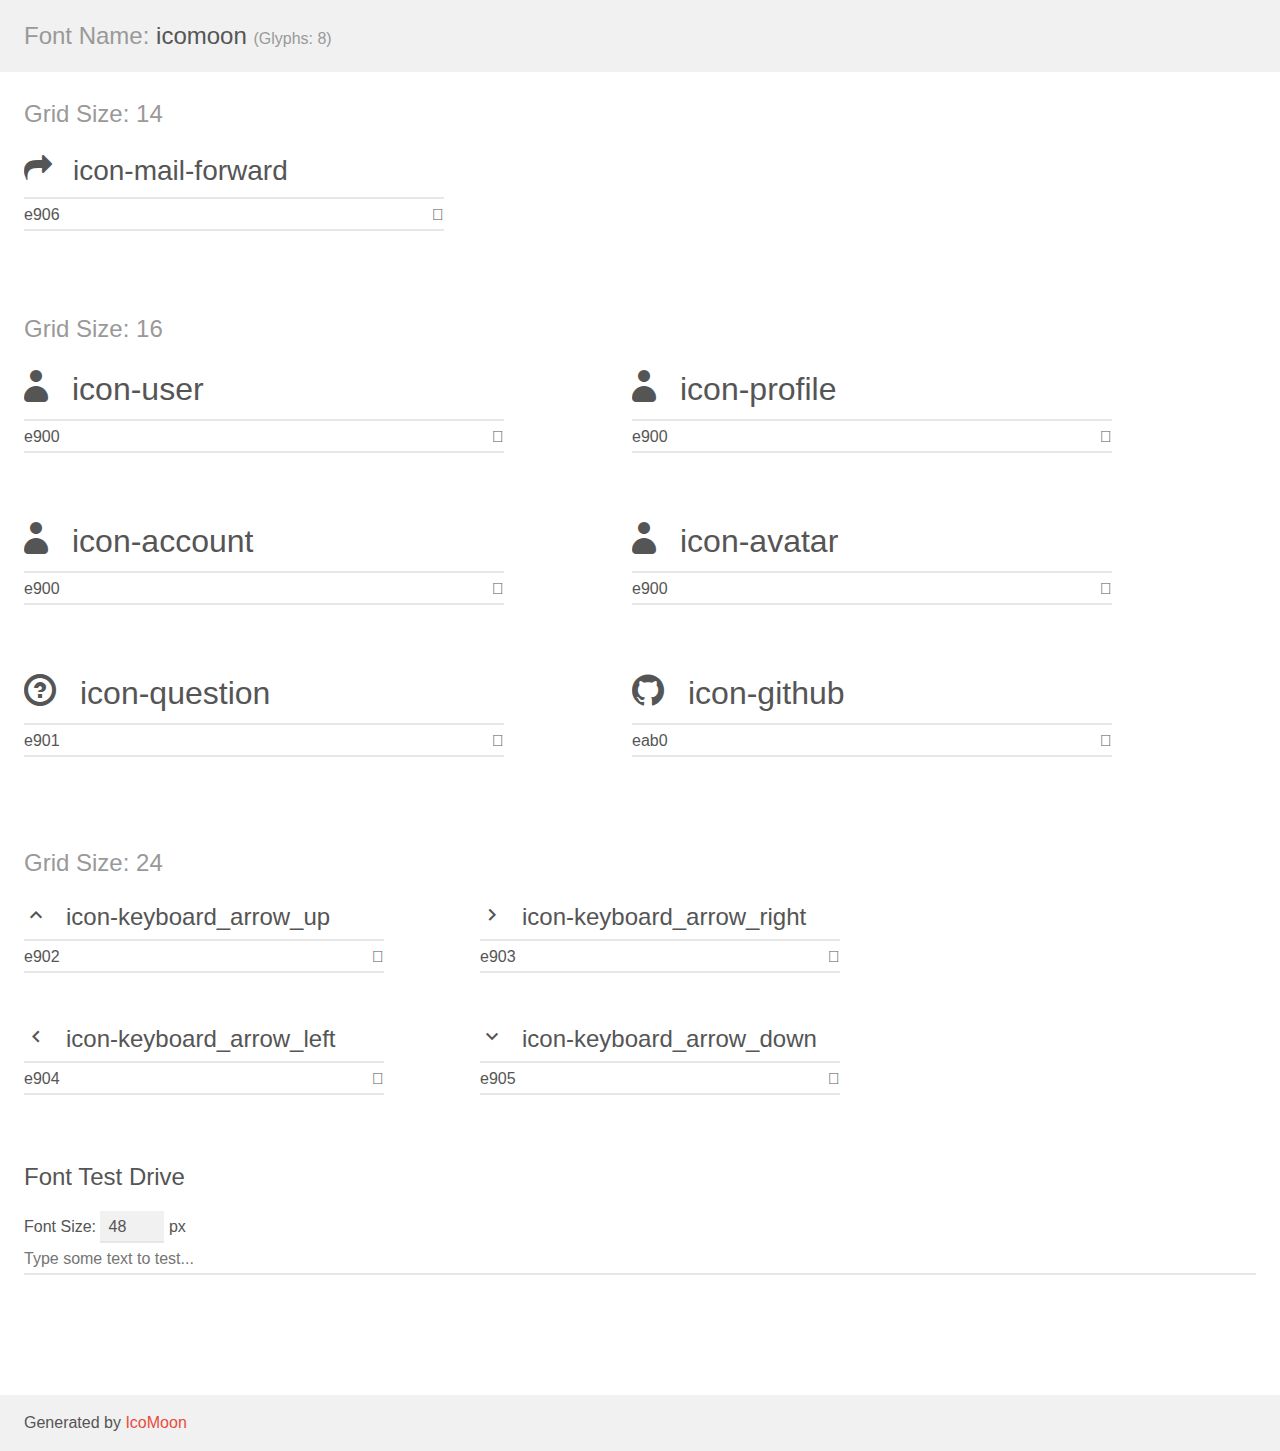
<file: font/icomoon/demo.html>
<!doctype html>
<html>
<head>
    <meta charset="utf-8">
    <title>IcoMoon Demo</title>
    <meta name="description" content="An Icon Font Generated By IcoMoon.io">
    <meta name="viewport" content="width=device-width, initial-scale=1">
    <link rel="stylesheet" href="demo-files/demo.css">
    <link rel="stylesheet" href="style.css"></head>
<body>
    <div class="bgc1 clearfix">
        <h1 class="mhmm mvm"><span class="fgc1">Font Name:</span> icomoon <small class="fgc1">(Glyphs:&nbsp;8)</small></h1>
    </div>
    <div class="clearfix mhl ptl">
        <h1 class="mvm mtn fgc1">Grid Size: 14</h1>
        <div class="glyph fs1">
            <div class="clearfix bshadow0 pbs">
                <span class="icon-mail-forward">
                
                </span>
                <span class="mls"> icon-mail-forward</span>
            </div>
            <fieldset class="fs0 size1of1 clearfix hidden-false">
                <input type="text" readonly value="e906" class="unit size1of2" />
                <input type="text" maxlength="1" readonly value="&#xe906;" class="unitRight size1of2 talign-right" />
            </fieldset>
            <div class="fs0 bshadow0 clearfix hidden-true">
                <span class="unit pvs fgc1">liga: </span>
                <input type="text" readonly value="" class="liga unitRight" />
            </div>
        </div>
  </div>
    <div class="clearfix mhl ptl">
        <h1 class="mvm mtn fgc1">Grid Size: 16</h1>
        <div class="glyph fs2">
            <div class="clearfix bshadow0 pbs">
                <span class="icon-user">
                
                </span>
                <span class="mls"> icon-user</span>
            </div>
            <fieldset class="fs0 size1of1 clearfix hidden-false">
                <input type="text" readonly value="e900" class="unit size1of2" />
                <input type="text" maxlength="1" readonly value="&#xe900;" class="unitRight size1of2 talign-right" />
            </fieldset>
            <div class="fs0 bshadow0 clearfix hidden-true">
                <span class="unit pvs fgc1">liga: </span>
                <input type="text" readonly value="" class="liga unitRight" />
            </div>
        </div>
        <div class="glyph fs2">
            <div class="clearfix bshadow0 pbs">
                <span class="icon-profile">
                
                </span>
                <span class="mls"> icon-profile</span>
            </div>
            <fieldset class="fs0 size1of1 clearfix hidden-false">
                <input type="text" readonly value="e900" class="unit size1of2" />
                <input type="text" maxlength="1" readonly value="&#xe900;" class="unitRight size1of2 talign-right" />
            </fieldset>
            <div class="fs0 bshadow0 clearfix hidden-true">
                <span class="unit pvs fgc1">liga: </span>
                <input type="text" readonly value="" class="liga unitRight" />
            </div>
        </div>
        <div class="glyph fs2">
            <div class="clearfix bshadow0 pbs">
                <span class="icon-account">
                
                </span>
                <span class="mls"> icon-account</span>
            </div>
            <fieldset class="fs0 size1of1 clearfix hidden-false">
                <input type="text" readonly value="e900" class="unit size1of2" />
                <input type="text" maxlength="1" readonly value="&#xe900;" class="unitRight size1of2 talign-right" />
            </fieldset>
            <div class="fs0 bshadow0 clearfix hidden-true">
                <span class="unit pvs fgc1">liga: </span>
                <input type="text" readonly value="" class="liga unitRight" />
            </div>
        </div>
        <div class="glyph fs2">
            <div class="clearfix bshadow0 pbs">
                <span class="icon-avatar">
                
                </span>
                <span class="mls"> icon-avatar</span>
            </div>
            <fieldset class="fs0 size1of1 clearfix hidden-false">
                <input type="text" readonly value="e900" class="unit size1of2" />
                <input type="text" maxlength="1" readonly value="&#xe900;" class="unitRight size1of2 talign-right" />
            </fieldset>
            <div class="fs0 bshadow0 clearfix hidden-true">
                <span class="unit pvs fgc1">liga: </span>
                <input type="text" readonly value="" class="liga unitRight" />
            </div>
        </div>
        <div class="glyph fs2">
            <div class="clearfix bshadow0 pbs">
                <span class="icon-question">
                
                </span>
                <span class="mls"> icon-question</span>
            </div>
            <fieldset class="fs0 size1of1 clearfix hidden-false">
                <input type="text" readonly value="e901" class="unit size1of2" />
                <input type="text" maxlength="1" readonly value="&#xe901;" class="unitRight size1of2 talign-right" />
            </fieldset>
            <div class="fs0 bshadow0 clearfix hidden-true">
                <span class="unit pvs fgc1">liga: </span>
                <input type="text" readonly value="" class="liga unitRight" />
            </div>
        </div>
        <div class="glyph fs2">
            <div class="clearfix bshadow0 pbs">
                <span class="icon-github">
                
                </span>
                <span class="mls"> icon-github</span>
            </div>
            <fieldset class="fs0 size1of1 clearfix hidden-false">
                <input type="text" readonly value="eab0" class="unit size1of2" />
                <input type="text" maxlength="1" readonly value="&#xeab0;" class="unitRight size1of2 talign-right" />
            </fieldset>
            <div class="fs0 bshadow0 clearfix hidden-true">
                <span class="unit pvs fgc1">liga: </span>
                <input type="text" readonly value="github, brand40" class="liga unitRight" />
            </div>
        </div>
  </div>
    <div class="clearfix mhl ptl">
        <h1 class="mvm mtn fgc1">Grid Size: 24</h1>
        <div class="glyph fs3">
            <div class="clearfix bshadow0 pbs">
                <span class="icon-keyboard_arrow_up">
                
                </span>
                <span class="mls"> icon-keyboard_arrow_up</span>
            </div>
            <fieldset class="fs0 size1of1 clearfix hidden-false">
                <input type="text" readonly value="e902" class="unit size1of2" />
                <input type="text" maxlength="1" readonly value="&#xe902;" class="unitRight size1of2 talign-right" />
            </fieldset>
            <div class="fs0 bshadow0 clearfix hidden-true">
                <span class="unit pvs fgc1">liga: </span>
                <input type="text" readonly value="" class="liga unitRight" />
            </div>
        </div>
        <div class="glyph fs3">
            <div class="clearfix bshadow0 pbs">
                <span class="icon-keyboard_arrow_right">
                
                </span>
                <span class="mls"> icon-keyboard_arrow_right</span>
            </div>
            <fieldset class="fs0 size1of1 clearfix hidden-false">
                <input type="text" readonly value="e903" class="unit size1of2" />
                <input type="text" maxlength="1" readonly value="&#xe903;" class="unitRight size1of2 talign-right" />
            </fieldset>
            <div class="fs0 bshadow0 clearfix hidden-true">
                <span class="unit pvs fgc1">liga: </span>
                <input type="text" readonly value="" class="liga unitRight" />
            </div>
        </div>
        <div class="glyph fs3">
            <div class="clearfix bshadow0 pbs">
                <span class="icon-keyboard_arrow_left">
                
                </span>
                <span class="mls"> icon-keyboard_arrow_left</span>
            </div>
            <fieldset class="fs0 size1of1 clearfix hidden-false">
                <input type="text" readonly value="e904" class="unit size1of2" />
                <input type="text" maxlength="1" readonly value="&#xe904;" class="unitRight size1of2 talign-right" />
            </fieldset>
            <div class="fs0 bshadow0 clearfix hidden-true">
                <span class="unit pvs fgc1">liga: </span>
                <input type="text" readonly value="" class="liga unitRight" />
            </div>
        </div>
        <div class="glyph fs3">
            <div class="clearfix bshadow0 pbs">
                <span class="icon-keyboard_arrow_down">
                
                </span>
                <span class="mls"> icon-keyboard_arrow_down</span>
            </div>
            <fieldset class="fs0 size1of1 clearfix hidden-false">
                <input type="text" readonly value="e905" class="unit size1of2" />
                <input type="text" maxlength="1" readonly value="&#xe905;" class="unitRight size1of2 talign-right" />
            </fieldset>
            <div class="fs0 bshadow0 clearfix hidden-true">
                <span class="unit pvs fgc1">liga: </span>
                <input type="text" readonly value="" class="liga unitRight" />
            </div>
        </div>
  </div>

    <!--[if gt IE 8]><!-->
    <div class="mhl clearfix mbl">
        <h1>Font Test Drive</h1>
        <label>
            Font Size: <input id="fontSize" type="number" class="textbox0 mbm"
            min="8" value="48" />
            px
        </label>
        <input id="testText" type="text" class="phl size1of1 mvl"
        placeholder="Type some text to test..." value=""/>
        </label>
        <div id="testDrive" class="icon-">&nbsp;
        </div>
    </div>
    <!--<![endif]-->
    <div class="bgc1 clearfix">
        <p class="mhl">Generated by <a href="https://icomoon.io/app">IcoMoon</a></p>
    </div>

    <script src="demo-files/demo.js"></script>
</body>
</html>
</file>
<file: font/icomoon/demo-files/demo.css>
body {
  padding: 0;
  margin: 0;
  font-family: sans-serif;
  font-size: 1em;
  line-height: 1.5;
  color: #555;
  background: #fff;
}
h1 {
  font-size: 1.5em;
  font-weight: normal;
}
small {
  font-size: .66666667em;
}
a {
  color: #e74c3c;
  text-decoration: none;
}
a:hover, a:focus {
  box-shadow: 0 1px #e74c3c;
}
.bshadow0, input {
  box-shadow: inset 0 -2px #e7e7e7;
}
input:hover {
  box-shadow: inset 0 -2px #ccc;
}
input, fieldset {
  font-family: sans-serif;
  font-size: 1em;
  margin: 0;
  padding: 0;
  border: 0;
}
input {
  color: inherit;
  line-height: 1.5;
  height: 1.5em;
  padding: .25em 0;
}
input:focus {
  outline: none;
  box-shadow: inset 0 -2px #449fdb;
}
.glyph {
  font-size: 16px;
  width: 15em;
  padding-bottom: 1em;
  margin-right: 4em;
  margin-bottom: 1em;
  float: left;
  overflow: hidden;
}
.liga {
  width: 80%;
  width: calc(100% - 2.5em);
}
.talign-right {
  text-align: right;
}
.talign-center {
  text-align: center;
}
.bgc1 {
  background: #f1f1f1;
}
.fgc1 {
  color: #999;
}
.fgc0 {
  color: #000;
}
p {
  margin-top: 1em;
  margin-bottom: 1em;
}
.mvm {
  margin-top: .75em;
  margin-bottom: .75em;
}
.mtn {
  margin-top: 0;
}
.mtl, .mal {
  margin-top: 1.5em;
}
.mbl, .mal {
  margin-bottom: 1.5em;
}
.mal, .mhl {
  margin-left: 1.5em;
  margin-right: 1.5em;
}
.mhmm {
  margin-left: 1em;
  margin-right: 1em;
}
.mls {
  margin-left: .25em;
}
.ptl {
  padding-top: 1.5em;
}
.pbs, .pvs {
  padding-bottom: .25em;
}
.pvs, .pts {
  padding-top: .25em;
}
.unit {
  float: left;
}
.unitRight {
  float: right;
}
.size1of2 {
  width: 50%;
}
.size1of1 {
  width: 100%;
}
.clearfix:before, .clearfix:after {
  content: " ";
  display: table;
}
.clearfix:after {
  clear: both;
}
.hidden-true {
  display: none;
}
.textbox0 {
  width: 3em;
  background: #f1f1f1;
  padding: .25em .5em;
  line-height: 1.5;
  height: 1.5em;
}
#testDrive {
  display: block;
  padding-top: 24px;
  line-height: 1.5;
}
.fs0 {
  font-size: 16px;
}
.fs1 {
  font-size: 28px;
}
.fs2 {
  font-size: 32px;
}
.fs3 {
  font-size: 24px;
}
</file>
<file: font/icomoon/style.css>
@font-face {
  font-family: 'icomoon';
  src:  url('fonts/icomoon.eot?134g6q');
  src:  url('fonts/icomoon.eot?134g6q#iefix') format('embedded-opentype'),
    url('fonts/icomoon.ttf?134g6q') format('truetype'),
    url('fonts/icomoon.woff?134g6q') format('woff'),
    url('fonts/icomoon.svg?134g6q#icomoon') format('svg');
  font-weight: normal;
  font-style: normal;
}

[class^="icon-"], [class*=" icon-"] {
  /* use !important to prevent issues with browser extensions that change fonts */
  font-family: 'icomoon' !important;
  speak: none;
  font-style: normal;
  font-weight: normal;
  font-variant: normal;
  text-transform: none;
  line-height: 1;

  /* Better Font Rendering =========== */
  -webkit-font-smoothing: antialiased;
  -moz-osx-font-smoothing: grayscale;
}

.icon-mail-forward:before {
  content: "\e906";
}
.icon-user:before {
  content: "\e900";
}
.icon-profile:before {
  content: "\e900";
}
.icon-account:before {
  content: "\e900";
}
.icon-avatar:before {
  content: "\e900";
}
.icon-question:before {
  content: "\e901";
}
.icon-github:before {
  content: "\eab0";
}
.icon-keyboard_arrow_up:before {
  content: "\e902";
}
.icon-keyboard_arrow_right:before {
  content: "\e903";
}
.icon-keyboard_arrow_left:before {
  content: "\e904";
}
.icon-keyboard_arrow_down:before {
  content: "\e905";
}
</file>
